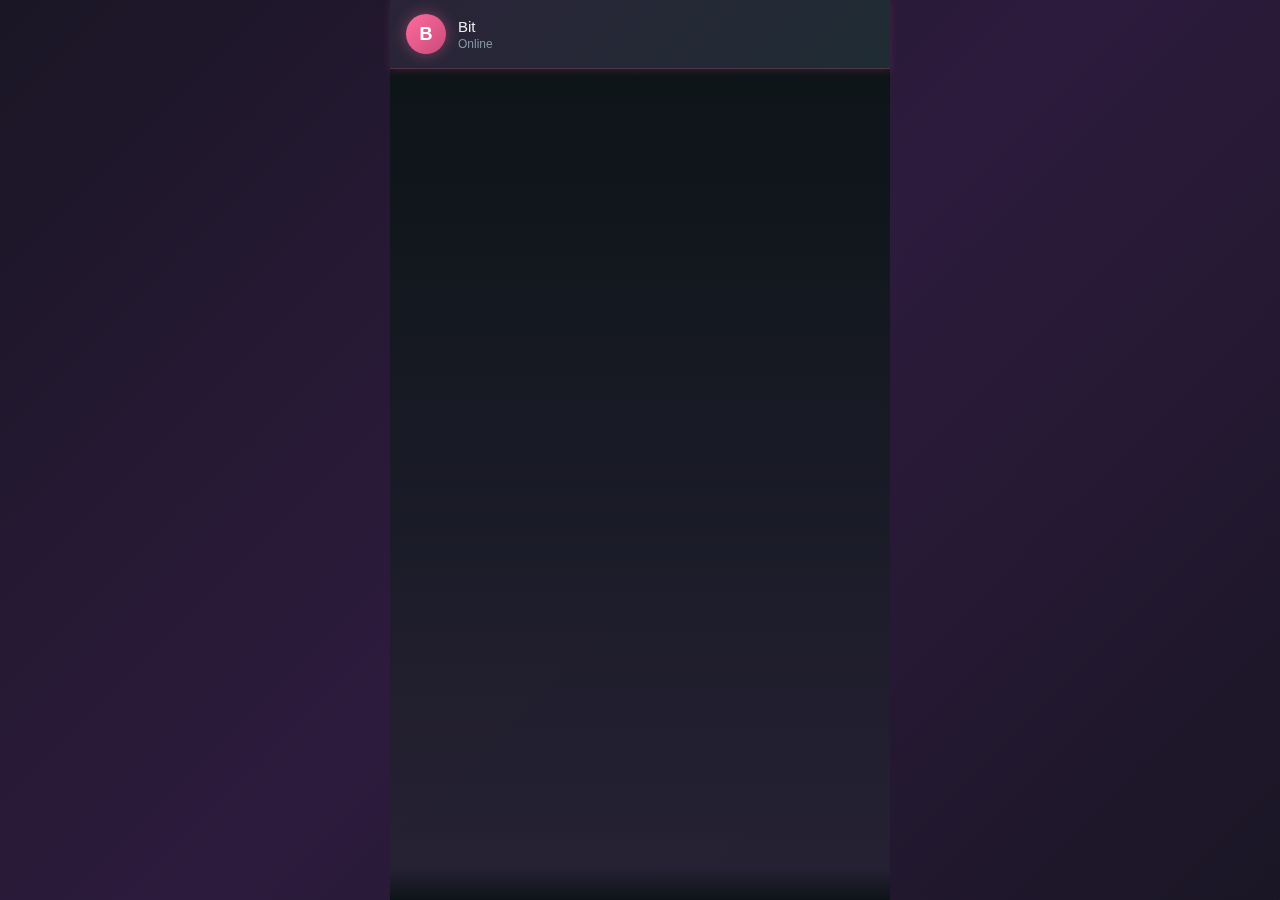
<file: index.html>
<!DOCTYPE html>
<html lang="en">
<head>
    <meta charset="UTF-8">
    <meta name="viewport" content="width=device-width, initial-scale=1.0">
    <title>Bit the Bot</title>
    <link rel="stylesheet" href="style.css">
</head>
<body>
    <!-- Floating hearts background -->
    <div class="hearts-container">
        <div class="heart"></div>
        <div class="heart"></div>
        <div class="heart"></div>
        <div class="heart"></div>
        <div class="heart"></div>
        <div class="heart"></div>
    </div>

    <div class="chat-container">
        <!-- Header -->
        <div class="chat-header">
            <div class="avatar">B</div>
            <div class="header-info">
                <h1>Bit</h1>
                <span class="status">Online</span>
            </div>
        </div>

        <!-- Messages Area -->
        <div class="messages" id="messages">
            <!-- Messages will be added here dynamically -->
        </div>

        <!-- Answer Options (hidden by default) -->
        <div class="answer-options" id="answerOptions">
            <!-- Answer buttons will be added here dynamically -->
        </div>
    </div>

    <script src="script.js"></script>
</body>
</html>
</file>
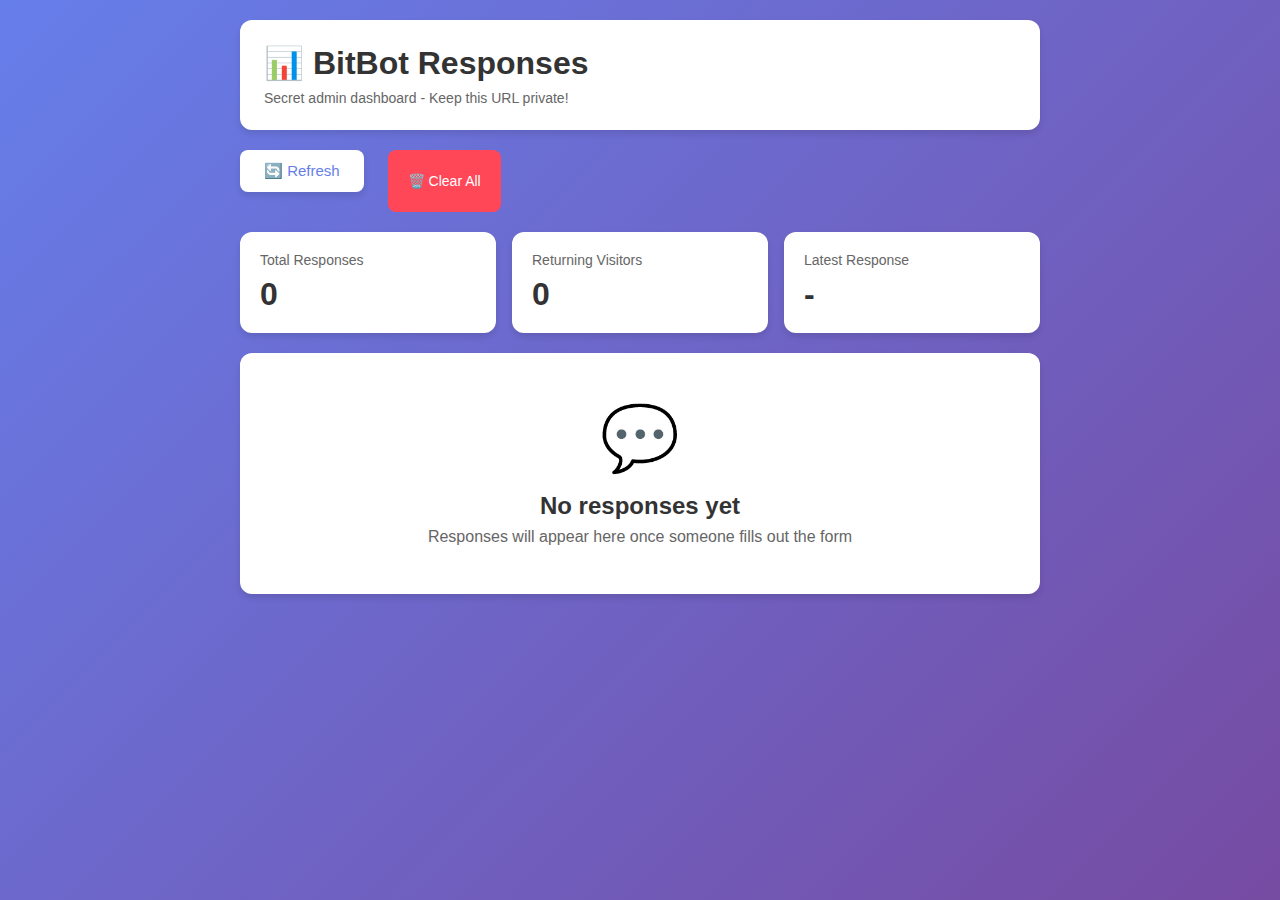
<file: admin-secret-view.html>
<!DOCTYPE html>
<html lang="en">
<head>
    <meta charset="UTF-8">
    <meta name="viewport" content="width=device-width, initial-scale=1.0">
    <title>Admin - Responses</title>
    <style>
        * {
            margin: 0;
            padding: 0;
            box-sizing: border-box;
        }

        body {
            font-family: -apple-system, BlinkMacSystemFont, 'Segoe UI', Roboto, Helvetica, Arial, sans-serif;
            background: linear-gradient(135deg, #667eea 0%, #764ba2 100%);
            min-height: 100vh;
            padding: 20px;
        }

        .container {
            max-width: 800px;
            margin: 0 auto;
        }

        .header {
            background: white;
            padding: 24px;
            border-radius: 12px;
            margin-bottom: 20px;
            box-shadow: 0 4px 6px rgba(0, 0, 0, 0.1);
        }

        .header h1 {
            color: #333;
            margin-bottom: 8px;
        }

        .header p {
            color: #666;
            font-size: 14px;
        }

        .stats {
            display: grid;
            grid-template-columns: repeat(auto-fit, minmax(150px, 1fr));
            gap: 16px;
            margin-bottom: 20px;
        }

        .stat-card {
            background: white;
            padding: 20px;
            border-radius: 12px;
            box-shadow: 0 4px 6px rgba(0, 0, 0, 0.1);
        }

        .stat-card .label {
            color: #666;
            font-size: 14px;
            margin-bottom: 8px;
        }

        .stat-card .value {
            color: #333;
            font-size: 32px;
            font-weight: bold;
        }

        .responses {
            display: flex;
            flex-direction: column;
            gap: 16px;
        }

        .response-card {
            background: white;
            padding: 24px;
            border-radius: 12px;
            box-shadow: 0 4px 6px rgba(0, 0, 0, 0.1);
            animation: slideIn 0.3s ease-out;
        }

        @keyframes slideIn {
            from {
                opacity: 0;
                transform: translateY(20px);
            }
            to {
                opacity: 1;
                transform: translateY(0);
            }
        }

        .response-card .timestamp {
            color: #999;
            font-size: 13px;
            margin-bottom: 12px;
        }

        .conversation-path {
            background: #fff8e1;
            padding: 12px 16px;
            border-radius: 8px;
            margin-bottom: 16px;
            border-left: 4px solid #ffc107;
        }

        .path-label {
            font-weight: 600;
            color: #f57c00;
            margin-bottom: 8px;
            font-size: 14px;
        }

        .path-step {
            color: #666;
            font-size: 14px;
            padding: 4px 0;
            padding-left: 8px;
        }

        .metadata {
            background: #f0f4ff;
            padding: 12px 16px;
            border-radius: 8px;
            margin-bottom: 16px;
            border-left: 4px solid #667eea;
            font-size: 13px;
        }

        .metadata-row {
            color: #666;
            padding: 4px 0;
            display: flex;
            align-items: center;
            gap: 8px;
        }

        .metadata-label {
            font-weight: 600;
            color: #667eea;
        }

        .returning-badge {
            background: #ff6b9d;
            color: white;
            padding: 4px 12px;
            border-radius: 12px;
            font-size: 12px;
            font-weight: 600;
            display: inline-block;
            margin-left: 8px;
        }

        .answer-label {
            font-weight: 600;
            color: #667eea;
            margin-bottom: 8px;
            font-size: 14px;
        }

        .response-card .answer {
            color: #333;
            font-size: 16px;
            line-height: 1.6;
            background: #f7f7f7;
            padding: 16px;
            border-radius: 8px;
            border-left: 4px solid #667eea;
            white-space: pre-wrap;
            word-wrap: break-word;
        }

        .empty-state {
            background: white;
            padding: 48px 24px;
            border-radius: 12px;
            text-align: center;
            box-shadow: 0 4px 6px rgba(0, 0, 0, 0.1);
        }

        .empty-state .icon {
            font-size: 64px;
            margin-bottom: 16px;
        }

        .empty-state h2 {
            color: #333;
            margin-bottom: 8px;
        }

        .empty-state p {
            color: #666;
        }

        .refresh-btn {
            background: white;
            color: #667eea;
            border: none;
            padding: 12px 24px;
            border-radius: 8px;
            font-size: 15px;
            font-weight: 500;
            cursor: pointer;
            box-shadow: 0 4px 6px rgba(0, 0, 0, 0.1);
            transition: all 0.2s ease;
            margin-bottom: 20px;
        }

        .refresh-btn:hover {
            transform: translateY(-2px);
            box-shadow: 0 6px 8px rgba(0, 0, 0, 0.15);
        }

        .refresh-btn:active {
            transform: translateY(0);
        }

        .clear-btn {
            background: #ff4757;
            color: white;
            border: none;
            padding: 10px 20px;
            border-radius: 8px;
            font-size: 14px;
            cursor: pointer;
            transition: all 0.2s ease;
            margin-left: 12px;
        }

        .clear-btn:hover {
            background: #ff3838;
        }

        .button-group {
            display: flex;
            gap: 12px;
            margin-bottom: 20px;
        }

        @media (max-width: 600px) {
            .stats {
                grid-template-columns: 1fr;
            }
        }
    </style>
</head>
<body>
    <div class="container">
        <div class="header">
            <h1>📊 BitBot Responses</h1>
            <p>Secret admin dashboard - Keep this URL private!</p>
        </div>

        <div class="button-group">
            <button class="refresh-btn" onclick="loadResponses()">🔄 Refresh</button>
            <button class="clear-btn" onclick="clearResponses()">🗑️ Clear All</button>
        </div>

        <div class="stats">
            <div class="stat-card">
                <div class="label">Total Responses</div>
                <div class="value" id="totalCount">0</div>
            </div>
            <div class="stat-card">
                <div class="label">Returning Visitors</div>
                <div class="value" id="returningCount">0</div>
            </div>
            <div class="stat-card">
                <div class="label">Latest Response</div>
                <div class="value" id="latestTime">-</div>
            </div>
        </div>

        <div class="responses" id="responsesContainer">
            <!-- Responses will be loaded here -->
        </div>
    </div>

    <script>
        function loadResponses() {
            const responses = JSON.parse(localStorage.getItem('bitbot_responses') || '[]');
            const container = document.getElementById('responsesContainer');
            const totalCount = document.getElementById('totalCount');
            const returningCount = document.getElementById('returningCount');
            const latestTime = document.getElementById('latestTime');

            // Update stats
            totalCount.textContent = responses.length;

            // Count returning visitors
            const returningVisitors = responses.filter(r => r.isReturningVisitor).length;
            returningCount.textContent = returningVisitors;

            if (responses.length > 0) {
                const latest = responses[responses.length - 1];
                const latestDate = new Date(latest.timestamp);
                const now = new Date();
                const diffMs = now - latestDate;
                const diffMins = Math.floor(diffMs / 60000);
                const diffHours = Math.floor(diffMs / 3600000);
                const diffDays = Math.floor(diffMs / 86400000);

                if (diffMins < 1) {
                    latestTime.textContent = 'Just now';
                } else if (diffMins < 60) {
                    latestTime.textContent = `${diffMins}m ago`;
                } else if (diffHours < 24) {
                    latestTime.textContent = `${diffHours}h ago`;
                } else {
                    latestTime.textContent = `${diffDays}d ago`;
                }
            } else {
                latestTime.textContent = '-';
            }

            // Display responses (newest first)
            container.innerHTML = '';

            if (responses.length === 0) {
                container.innerHTML = `
                    <div class="empty-state">
                        <div class="icon">💬</div>
                        <h2>No responses yet</h2>
                        <p>Responses will appear here once someone fills out the form</p>
                    </div>
                `;
                return;
            }

            responses.reverse().forEach((response, index) => {
                const card = document.createElement('div');
                card.className = 'response-card';
                card.style.animationDelay = `${index * 0.1}s`;

                // Build conversation path display
                let pathHTML = '';
                if (response.conversationPath && response.conversationPath.length > 0) {
                    pathHTML = '<div class="conversation-path">';
                    pathHTML += '<div class="path-label">🗺️ Conversation Path:</div>';
                    response.conversationPath.forEach((step, i) => {
                        pathHTML += `<div class="path-step">${i + 1}. ${escapeHtml(step.choice)}</div>`;
                    });
                    pathHTML += '</div>';
                }

                // Build metadata display
                let metadataHTML = '<div class="metadata">';
                if (response.ipAddress) {
                    metadataHTML += `<div class="metadata-row"><span class="metadata-label">🌐 IP Address:</span> ${escapeHtml(response.ipAddress)}</div>`;
                }
                if (response.visitId) {
                    metadataHTML += `<div class="metadata-row"><span class="metadata-label">🆔 Visit ID:</span> ${escapeHtml(response.visitId)}</div>`;
                }
                if (response.isReturningVisitor) {
                    metadataHTML += `<div class="metadata-row"><span class="metadata-label">🔄 Status:</span> <span class="returning-badge">RETURNING VISITOR</span></div>`;
                }
                metadataHTML += '</div>';

                card.innerHTML = `
                    <div class="timestamp">📅 ${response.date}</div>
                    ${metadataHTML}
                    ${pathHTML}
                    <div class="answer-label">💬 Special Request:</div>
                    <div class="answer">${escapeHtml(response.answer)}</div>
                `;

                container.appendChild(card);
            });
        }

        function clearResponses() {
            if (confirm('Are you sure you want to clear all responses? This cannot be undone!')) {
                localStorage.removeItem('bitbot_responses');
                loadResponses();
            }
        }

        function escapeHtml(text) {
            const div = document.createElement('div');
            div.textContent = text;
            return div.innerHTML;
        }

        // Auto-refresh every 30 seconds
        setInterval(loadResponses, 30000);

        // Load responses on page load
        loadResponses();
    </script>
</body>
</html>
</file>
<file: style.css>
* {
    margin: 0;
    padding: 0;
    box-sizing: border-box;
}

body {
    font-family: 'Roboto', 'Segoe UI', 'Helvetica Neue', Arial, sans-serif;
    background: linear-gradient(135deg, #1a1625 0%, #2d1b3d 50%, #1a1625 100%);
    height: 100vh;
    overflow: hidden;
    position: relative;
    font-size: 14px;
}

/* Floating hearts animation */
body::before {
    content: '';
    position: fixed;
    top: 0;
    left: 0;
    width: 100%;
    height: 100%;
    pointer-events: none;
    background-image:
        radial-gradient(2px 2px at 20% 30%, rgba(255, 105, 180, 0.3), transparent),
        radial-gradient(2px 2px at 60% 70%, rgba(255, 182, 193, 0.3), transparent),
        radial-gradient(1px 1px at 50% 50%, rgba(255, 105, 180, 0.2), transparent),
        radial-gradient(1px 1px at 80% 10%, rgba(255, 182, 193, 0.2), transparent),
        radial-gradient(2px 2px at 90% 60%, rgba(255, 105, 180, 0.25), transparent),
        radial-gradient(1px 1px at 33% 80%, rgba(255, 182, 193, 0.25), transparent);
    background-size: 200% 200%;
    animation: sparkle 15s ease-in-out infinite;
    z-index: 1;
}

@keyframes sparkle {
    0%, 100% {
        opacity: 0.6;
        transform: scale(1);
    }
    50% {
        opacity: 1;
        transform: scale(1.05);
    }
}

.chat-container {
    max-width: 500px;
    margin: 0 auto;
    height: 100vh;
    display: flex;
    flex-direction: column;
    background: rgba(13, 20, 24, 0.85);
    backdrop-filter: blur(10px);
    position: relative;
    z-index: 2;
}

/* Header */
.chat-header {
    background: linear-gradient(135deg, #2a2438 0%, #1f2c33 100%);
    padding: 14px 16px;
    display: flex;
    align-items: center;
    gap: 12px;
    box-shadow: 0 2px 8px rgba(255, 107, 157, 0.15);
    z-index: 10;
    border-bottom: 1px solid rgba(255, 107, 157, 0.2);
}

.avatar {
    width: 40px;
    height: 40px;
    border-radius: 50%;
    background: linear-gradient(135deg, #ff6b9d 0%, #c94b7a 100%);
    display: flex;
    align-items: center;
    justify-content: center;
    color: white;
    font-weight: bold;
    font-size: 18px;
    box-shadow: 0 0 15px rgba(255, 107, 157, 0.4);
    animation: pulse 2s ease-in-out infinite;
}

@keyframes pulse {
    0%, 100% {
        box-shadow: 0 0 15px rgba(255, 107, 157, 0.4);
    }
    50% {
        box-shadow: 0 0 25px rgba(255, 107, 157, 0.6);
    }
}

.header-info h1 {
    color: #e9edef;
    font-size: 15px;
    font-weight: 500;
}

.status {
    color: #8696a0;
    font-size: 12px;
}

/* Messages Area */
.messages {
    flex: 1;
    overflow-y: auto;
    padding: 16px;
    background: linear-gradient(180deg, rgba(13, 20, 24, 0.95) 0%, rgba(42, 36, 56, 0.85) 100%);
    scroll-behavior: smooth;
}

.message {
    display: flex;
    margin-bottom: 12px;
    animation: slideIn 0.4s cubic-bezier(0.34, 1.56, 0.64, 1);
}

@keyframes slideIn {
    from {
        opacity: 0;
        transform: translateY(20px) scale(0.95);
    }
    to {
        opacity: 1;
        transform: translateY(0) scale(1);
    }
}

.message.bot {
    justify-content: flex-start;
}

.message.user {
    justify-content: flex-end;
}

.message-bubble {
    max-width: 75%;
    padding: 8px 12px;
    border-radius: 20px;
    word-wrap: break-word;
    white-space: pre-line;
    position: relative;
    transition: transform 0.2s ease;
    line-height: 1.4;
    font-size: 14px;
}

.message-bubble:hover {
    transform: scale(1.02);
}

.message.bot .message-bubble {
    background: linear-gradient(135deg, #2a2438 0%, #1f2c33 100%);
    color: #e9edef;
    border-radius: 4px 20px 20px 20px;
    box-shadow: 0 2px 8px rgba(255, 107, 157, 0.1);
}

.message.user .message-bubble {
    background: linear-gradient(135deg, #c94b7a 0%, #8e3557 100%);
    color: #ffffff;
    border-radius: 20px 4px 20px 20px;
    box-shadow: 0 2px 12px rgba(255, 107, 157, 0.3);
}

/* Typing Indicator */
.typing-indicator {
    display: flex;
    gap: 4px;
    padding: 16px 12px;
}

.typing-indicator span {
    width: 8px;
    height: 8px;
    border-radius: 50%;
    background: #8696a0;
    animation: typing 1.4s infinite;
}

.typing-indicator span:nth-child(2) {
    animation-delay: 0.2s;
}

.typing-indicator span:nth-child(3) {
    animation-delay: 0.4s;
}

@keyframes typing {
    0%, 60%, 100% {
        transform: translateY(0);
        opacity: 0.5;
        background: #ff6b9d;
    }
    30% {
        transform: translateY(-12px);
        opacity: 1;
        background: #ff8fb3;
    }
}

/* Answer Options */
.answer-options {
    padding: 12px 16px 20px;
    background: linear-gradient(180deg, rgba(42, 36, 56, 0.85) 0%, rgba(13, 20, 24, 0.95) 100%);
    display: flex;
    flex-direction: row;
    gap: 10px;
    justify-content: space-between;
    flex-wrap: wrap;
}

.answer-btn {
    background: linear-gradient(135deg, #2a2438 0%, #1f2c33 100%);
    color: #e9edef;
    border: 2px solid rgba(255, 107, 157, 0.3);
    padding: 10px 16px;
    border-radius: 16px;
    font-size: 13px;
    cursor: pointer;
    transition: all 0.3s cubic-bezier(0.34, 1.56, 0.64, 1);
    text-align: center;
    font-family: inherit;
    position: relative;
    overflow: hidden;
    opacity: 0;
    animation: slideInButton 0.4s cubic-bezier(0.34, 1.56, 0.64, 1) forwards;
    flex: 1;
    min-width: 140px;
}

.answer-btn:first-child {
    order: 1;
}

.answer-btn:last-child {
    order: 2;
}

@keyframes slideInButton {
    from {
        opacity: 0;
        transform: translateX(-20px);
    }
    to {
        opacity: 1;
        transform: translateX(0);
    }
}

.answer-btn::before {
    content: '';
    position: absolute;
    top: 50%;
    left: 50%;
    width: 0;
    height: 0;
    border-radius: 50%;
    background: rgba(255, 107, 157, 0.2);
    transform: translate(-50%, -50%);
    transition: width 0.6s, height 0.6s;
}

.answer-btn:hover::before {
    width: 300px;
    height: 300px;
}

.answer-btn:hover {
    background: linear-gradient(135deg, #3a3448 0%, #2f3c43 100%);
    border-color: rgba(255, 107, 157, 0.6);
    transform: translateY(-2px);
    box-shadow: 0 4px 12px rgba(255, 107, 157, 0.2);
}

.answer-btn:active {
    transform: scale(0.96) translateY(0);
}

.answer-btn.fade-out {
    animation: fadeOut 0.4s cubic-bezier(0.68, -0.55, 0.265, 1.55) forwards;
}

@keyframes fadeOut {
    to {
        opacity: 0;
        transform: translateX(30px) scale(0.8);
    }
}

/* Text Input */
.input-container {
    display: flex;
    gap: 10px;
    align-items: flex-end;
    animation: slideInInput 0.5s cubic-bezier(0.34, 1.56, 0.64, 1);
}

@keyframes slideInInput {
    from {
        opacity: 0;
        transform: translateY(20px) scale(0.95);
    }
    to {
        opacity: 1;
        transform: translateY(0) scale(1);
    }
}

.input-container.fade-out {
    animation: fadeOutInput 0.4s cubic-bezier(0.68, -0.55, 0.265, 1.55) forwards;
}

@keyframes fadeOutInput {
    to {
        opacity: 0;
        transform: translateY(20px) scale(0.9);
    }
}

.text-input {
    flex: 1;
    background: linear-gradient(135deg, #2a2438 0%, #1f2c33 100%);
    color: #e9edef;
    border: 2px solid rgba(255, 107, 157, 0.3);
    padding: 10px 14px;
    border-radius: 16px;
    font-size: 14px;
    font-family: inherit;
    resize: none;
    transition: all 0.3s ease;
}

.text-input:focus {
    outline: none;
    border-color: rgba(255, 107, 157, 0.8);
    box-shadow: 0 0 15px rgba(255, 107, 157, 0.3);
    background: linear-gradient(135deg, #322848 0%, #242c33 100%);
}

.text-input::placeholder {
    color: #667781;
}

.send-btn {
    background: linear-gradient(135deg, #ff6b9d 0%, #c94b7a 100%);
    color: #ffffff;
    border: none;
    padding: 10px 20px;
    border-radius: 16px;
    font-size: 14px;
    font-weight: 600;
    cursor: pointer;
    transition: all 0.3s cubic-bezier(0.34, 1.56, 0.64, 1);
    font-family: inherit;
    white-space: nowrap;
    box-shadow: 0 4px 12px rgba(255, 107, 157, 0.3);
}

.send-btn:hover:not(:disabled) {
    background: linear-gradient(135deg, #ff8fb3 0%, #d96b8a 100%);
    transform: translateY(-2px);
    box-shadow: 0 6px 20px rgba(255, 107, 157, 0.4);
}

.send-btn:active:not(:disabled) {
    transform: scale(0.96) translateY(0);
}

.send-btn:disabled {
    background: linear-gradient(135deg, #2a2438 0%, #1f2c33 100%);
    color: #667781;
    cursor: not-allowed;
    box-shadow: none;
}

/* Scrollbar styling */
.messages::-webkit-scrollbar {
    width: 8px;
}

.messages::-webkit-scrollbar-track {
    background: rgba(13, 20, 24, 0.5);
}

.messages::-webkit-scrollbar-thumb {
    background: linear-gradient(180deg, #ff6b9d 0%, #c94b7a 100%);
    border-radius: 10px;
    border: 2px solid rgba(13, 20, 24, 0.5);
}

.messages::-webkit-scrollbar-thumb:hover {
    background: linear-gradient(180deg, #ff8fb3 0%, #d96b8a 100%);
}

/* Floating hearts */
.hearts-container {
    position: fixed;
    top: 0;
    left: 0;
    width: 100%;
    height: 100%;
    overflow: hidden;
    pointer-events: none;
    z-index: 0;
}

.heart {
    position: absolute;
    width: 20px;
    height: 20px;
    opacity: 0;
    animation: float 15s infinite;
}

.heart::before,
.heart::after {
    content: '';
    position: absolute;
    width: 10px;
    height: 16px;
    background: rgba(255, 107, 157, 0.6);
    border-radius: 10px 10px 0 0;
}

.heart::before {
    left: 10px;
    transform: rotate(-45deg);
    transform-origin: 0 100%;
}

.heart::after {
    left: 0;
    transform: rotate(45deg);
    transform-origin: 100% 100%;
}

.heart:nth-child(1) {
    left: 10%;
    animation-delay: 0s;
    animation-duration: 12s;
}

.heart:nth-child(2) {
    left: 25%;
    animation-delay: 2s;
    animation-duration: 15s;
}

.heart:nth-child(3) {
    left: 45%;
    animation-delay: 4s;
    animation-duration: 13s;
}

.heart:nth-child(4) {
    left: 65%;
    animation-delay: 1s;
    animation-duration: 14s;
}

.heart:nth-child(5) {
    left: 80%;
    animation-delay: 3s;
    animation-duration: 16s;
}

.heart:nth-child(6) {
    left: 90%;
    animation-delay: 5s;
    animation-duration: 11s;
}

@keyframes float {
    0% {
        bottom: -30px;
        opacity: 0;
        transform: translateX(0) rotate(0deg) scale(0.8);
    }
    10% {
        opacity: 0.6;
    }
    50% {
        opacity: 0.8;
        transform: translateX(20px) rotate(180deg) scale(1);
    }
    90% {
        opacity: 0.4;
    }
    100% {
        bottom: 110%;
        opacity: 0;
        transform: translateX(-20px) rotate(360deg) scale(0.8);
    }
}

/* Mobile optimization */
@media (max-width: 500px) {
    .chat-container {
        max-width: 100%;
    }

    .message-bubble {
        max-width: 85%;
        font-size: 13px;
    }

    .heart {
        width: 15px;
        height: 15px;
    }

    .heart::before,
    .heart::after {
        width: 8px;
        height: 12px;
    }
}

@media (max-width: 360px) {
    .answer-options {
        flex-direction: column;
    }

    .answer-btn {
        width: 100%;
    }
}
</file>
